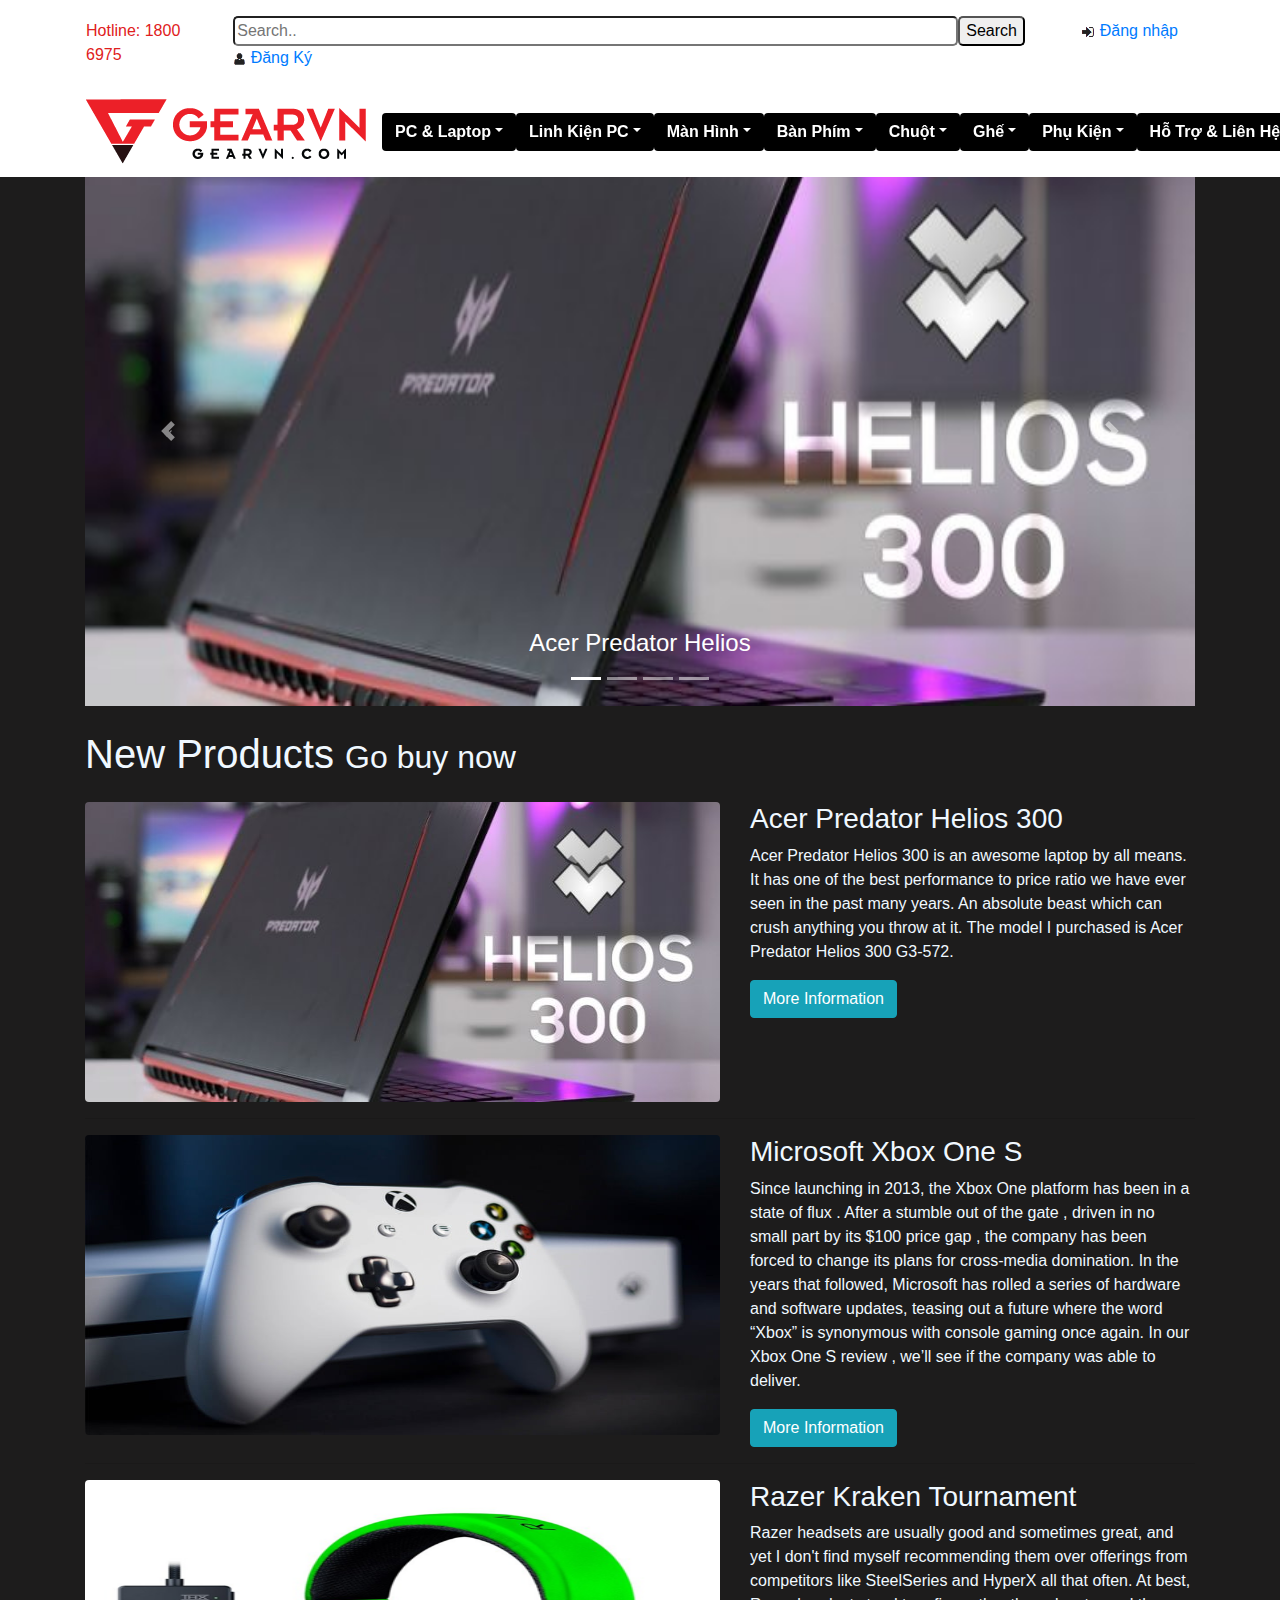
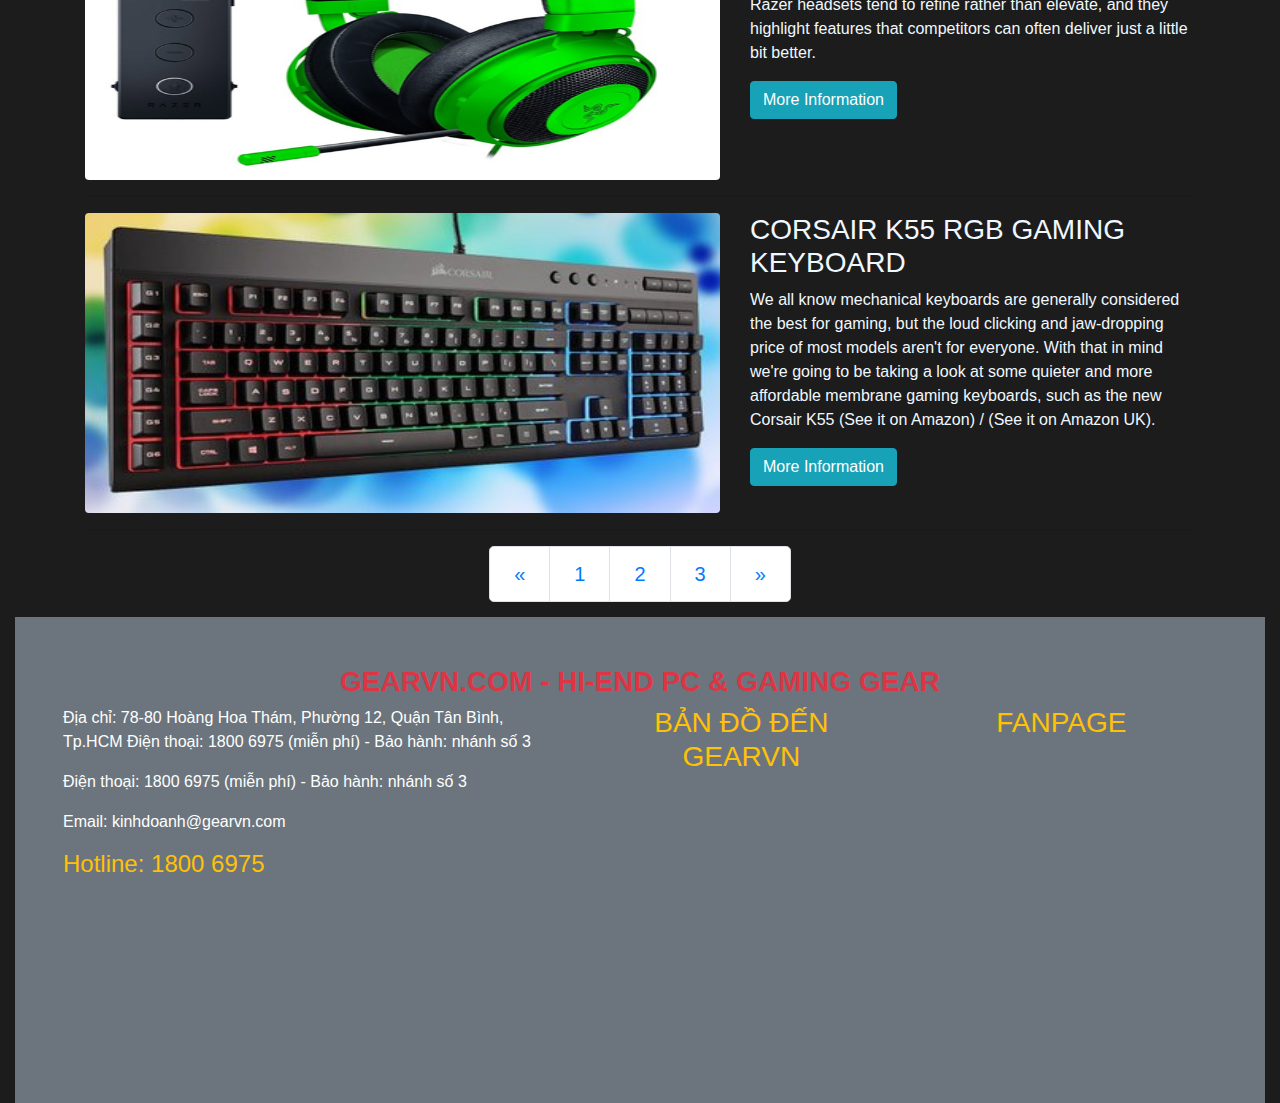
<file: startbootstrap-1-col-portfolio-gh-pages/index.html>
<!DOCTYPE html>
<html lang="en">

<head>

  <meta charset="utf-8">
  <meta name="viewport" content="width=device-width, initial-scale=1, shrink-to-fit=no">
  <meta name="description" content="">
  <meta name="author" content="">

  <title>SHOP Máy Tính</title>


  <!-- Bootstrap core CSS -->
  <link href="vendor/bootstrap/css/bootstrap.min.css" rel="stylesheet">

  <!-- Custom styles for this template -->
  <link href="css/1-col-portfolio.css" rel="stylesheet">

  <script src="vendor/bootstrap/js/bootstrap.min.js"></script>
  <script src="vendor/jquery/jquery.min.js"></script>

</head>



<body>
  <div class="all col-xs-12 col-sm-12 col-md-12 col-lg-12">
    <!-- Navigation -->
    <nav class="navbar-expand-md navbar-light fixed-top" style="background-color:white">
      <div class="container navbar">
        <ul class="navbar navbar-nav" style="color:#df2020;">Hotline: 1800 6975</ul>
        <ul class="navbar navbar-nav navbar-right">
          <li>
            <div class="input-group">
            <input type="text" placeholder="Search.." size="75%">
            <button type="submit" class="btnsearch">Search</button>
            </div>
          </li>
          <li><a href="#" class="">
              <img src="image/icon-login.png" alt="login"> Đăng nhập </a></li>
          <li><a href="#"> <img src="image/icon-register.png" alt="register"> Đăng Ký</a></li>
        </ul>
      </div>
      <div class="dropdown container navbar">
        <a class="navbar-brand" href="#"><img src="image/logo.png"></a>
        <button class="navbar-toggler" type="button" data-toggle="collapse" data-target="#navbarResponsive"
          aria-controls="navbarResponsive" aria-expanded="false" aria-label="Toggle navigation">
          <span class="navbar-toggler-icon caret"></span>
        </button>
        <div class="collapse navbar-collapse" id="navbarResponsive">
          <ul class="navbar-nav ml-auto">
            <li class="nav-item active">
              <div class="dropdown">
                <a class="btn dropdown-toggle" data-toggle="dropdown" style="background-color:black"><b>PC & Laptop</b><span
                    class="caret"></span></a>
                <ul class="dropdown-menu">
                  <li><a class="nav-link" href="#"><b>Máy Bộ</b></a></li>
                  <li class="divider"></li>
                  <li><a class="nav-link" href="#"><b>Laptop-Gaming</b></a></li>
                  <li class="divider"></li>
                  <li><a class="nav-link" href="#"><b>Laptop-Doanh Nhân</b></a></li>
                  <li class="divider"></li>
                  <li><a class="nav-link" href="#"><b>Mini PC-Intel Nuc</b></a></li>
                  <li class="divider"></li>
                  <li><a class="nav-link" href="#"><b>Spearker-Loa</b></a></li>
                  <li class="divider"></li>
                  <li><a class="nav-link" href="#"><b>Webcam-Streaming</b></a></li>
                </ul>
              </div>
            </li>
            <li class="nav-item">
              <div class="dropdown">
                <a class="btn dropdown-toggle" style="background-color:black" data-toggle="dropdown"><b>Linh Kiện PC</b><span
                    class="caret"></span></a>
                <ul class="dropdown-menu">
                  <li><a class="nav-link" href="#"><b>Màn Hình</b></a></li>
                  <li class="divider"></li>
                  <li><a class="nav-link" href="#"><b>CPU-Bộ Vi Sử Lý</b></a></li>
                  <li class="divider"></li>
                  <li><a class="nav-link" href="#"><b>MainBoard-Bo Mạch Chủ</b></a></li>
                  <li class="divider"></li>
                  <li><a class="nav-link" href="#"><b>VGA-Card Màn Hình</b></a></li>
                  <li class="divider"></li>
                  <li><a class="nav-link" href="#"><b>RAM-Bộ Nhớ Trong</b></a></li>
                  <li class="divider"></li>
                  <li><a class="nav-link" href="#"><b>SSD-Bộ Cứng Thể Rắn</b></a></li>
                  <li class="divider"></li>
                  <li><a class="nav-link" href="#"><b>HDD-Ổ Cứng PC</b></a></li>
                  <li class="divider"></li>
                  <li><a class="nav-link" href="#"><b>CASE-Thùng Máy</b></a></li>
                  <li class="divider"></li>
                  <li><a class="nav-link" href="#"><b>SSD-Bộ Cứng Thể Rắn</b></a></li>
                  <li class="divider"></li>
                  <li><a class="nav-link" href="#"><b>PSU-Nguồn Máy Tính</b></a></li>
                  <li class="divider"></li>
                  <li><a class="nav-link" href="#"><b>COOLING-Tản Nhiệt</b></a></li>
                  <li class="divider"></li>
                  <li><a class="nav-link" href="#"><b>SOFTWARE-Bản Quyền</b></a></li>
                  <li class="divider"></li>
                  <li><a class="nav-link" href="#"><b>NETWORK-Thiệt Bị Mạng</b></a></li>
                </ul>
              </div>
            </li>
            <li class="nav-item">
              <div class="dropdown">
                <a class="btn dropdown-toggle" style="background-color:black" data-toggle="dropdown"><b>Màn Hình</b><span
                    class="caret"></span></a>
                <ul class="dropdown-menu">
                  <li><a class="nav-link" href="#"><b >144HZ-24HZ</b></a></li>
                  <li class="divider"></li>
                  <li><a class="nav-link" href="#"><b>MÀN HÌNH CONG-CURVED</b></a></li>
                  <li class="divider"></li>
                  <li><a class="nav-link" href="#"><b>LG</b></a></li>
                  <li class="divider"></li>
                  <li><a class="nav-link" href="#"><b>ACER</b></a></li>
                  <li class="divider"></li>
                  <li><a class="nav-link" href="#"><b>ASUS</b></a></li>
                  <li class="divider"></li>
                  <li><a class="nav-link" href="#"><b>DELL</b></a></li>
                  <li class="divider"></li>
                  <li><a class="nav-link" href="#"><b>MSI</b></a></li>
                  <li class="divider"></li>
                  <li><a class="nav-link" href="#"><b>HKC</b></a></li>
                  <li class="divider"></li>
                  <li><a class="nav-link" href="#"><b>VIEWSONIC</b></a></li>
                  <li class="divider"></li>
                  <li><a class="nav-link" href="#"><b>AOC</b></a></li>
                  <li class="divider"></li>
                  <li><a class="nav-link" href="#"><b>SAMSUNG</b></a></li>
                  <li class="divider"></li>
                  <li><a class="nav-link" href="#"><b>BENQ</b></a></li>
                </ul>
              </div>
            </li>
            <li class="nav-item">
              <div class="dropdown">
                <a class="btn dropdown-toggle" style="background-color:black" data-toggle="dropdown"><b>Bàn Phím</b><span
                    class="caret"></span></a>
                <ul class="dropdown-menu">
                  <li><a class="nav-link" href="#"><b>RAZER</b></a></li>
                  <li class="divider"></li>
                  <li><a class="nav-link" href="#"><b>CORSAIR</b></a></li>
                  <li class="divider"></li>
                  <li><a class="nav-link" href="#"><b>LEOPOLD</b></a></li>
                  <li class="divider"></li>
                  <li><a class="nav-link" href="#"><b>ILBC</b></a></li>
                  <li class="divider"></li>
                  <li><a class="nav-link" href="#"><b>LOGITECH</b></a></li>
                  <li class="divider"></li>
                  <li><a class="nav-link" href="#"><b>DUCKY</b></a></li>
                  <li class="divider"></li>
                  <li><a class="nav-link" href="#"><b>DARE-U</b></a></li>
                  <li class="divider"></li>
                  <li><a class="nav-link" href="#"><b>FUHLEN</b></a></li>
                  <li class="divider"></li>
                  <li><a class="nav-link" href="#"><b>RAPOO</b></a></li>
                  <li class="divider"></li>
                  <li><a class="nav-link" href="#"><b>COUGAR</b></a></li>
                  <li class="divider"></li>
                  <li><a class="nav-link" href="#"><b>VORTEX</b></a></li>
                  <li class="divider"></li>
                  <li><a class="nav-link" href="#"><b>STEELSERIES</b></a></li>
                  <li class="divider"></li>
                  <li><a class="nav-link" href="#"><b>COOLER MASTER</b></a></li>
                  <li class="divider"></li>
                  <li><a class="nav-link" href="#"><b>I-ROCKS</b></a></li>
                  <li class="divider"></li>
                  <li><a class="nav-link" href="#"><b>ACER PREDATOR</b></a></li>
                  <li class="divider"></li>
                  <li><a class="nav-link" href="#"><b>MSI</b></a></li>
                </ul>
              </div>
            </li>
            <li class="nav-item">
              <div class="dropdown">
                <a class="btn dropdown-toggle" style="background-color:black" data-toggle="dropdown"><b>Chuột</b><span class="caret"></span></a>
                <ul class="dropdown-menu">
                  <li><a class="nav-link" href="#"><b>LÓT CHUỘT</b></a></li>
                  <li class="divider"></li>
                  <li><a class="nav-link" href="#"><b>RAZER</b></a></li>
                  <li class="divider"></li>
                  <li><a class="nav-link" href="#"><b>ZOWIE</b></a></li>
                  <li class="divider"></li>
                  <li><a class="nav-link" href="#"><b>STEELSERIES</b></a></li>
                  <li class="divider"></li>
                  <li><a class="nav-link" href="#"><b>LOGITECH</b></a></li>
                  <li class="divider"></li>
                  <li><a class="nav-link" href="#"><b>CORSAIR</b></a></li>
                  <li class="divider"></li>
                  <li><a class="nav-link" href="#"><b>FUHLEN</b></a></li>
                  <li class="divider"></li>
                  <li><a class="nav-link" href="#"><b>COUGAR</b></a></li>
                  <li class="divider"></li>
                  <li><a class="nav-link" href="#"><b>DARE-U</b></a></li>
                  <li class="divider"></li>
                  <li><a class="nav-link" href="#"><b>RAPOO</b></a></li>
                  <li class="divider"></li>
                  <li><a class="nav-link" href="#"><b>MSI</b></a></li>
                  <li class="divider"></li>
                  <li><a class="nav-link" href="#"><b>MSI</b></a></li>
                  <li class="divider"></li>
                  <li><a class="nav-link" href="#"><b>ASUS</b></a></li>
                  <li class="divider"></li>
                  <li><a class="nav-link" href="#"><b>ACER PREDATOR</b></a></li>
                  <li class="divider"></li>
                  <li><a class="nav-link" href="#"><b>HYPERX</b></a></li>
                  <li class="divider"></li>
                  <li><a class="nav-link" href="#"><b>GIGABYTE</b></a></li>
                </ul>
              </div>

            </li>
            <li class="nav-item">
              <div class="dropdown">
                <a class="btn dropdown-toggle" style="background-color:black" data-toggle="dropdown"><b>Ghế</b><span class="caret"></span></a>
                <ul class="dropdown-menu">
                  <li><a class="nav-link" href="#"><b>RAZER</b></a></li>
                  <li class="divider"></li>
                  <li><a class="nav-link" href="#"><b>HYPERX</b></a></li>
                  <li class="divider"></li>
                  <li><a class="nav-link" href="#"><b>STEELSERIES</b></a></li>
                  <li class="divider"></li>
                  <li><a class="nav-link" href="#"><b>ASUS</b></a></li>
                  <li class="divider"></li>
                  <li><a class="nav-link" href="#"><b>CORSAIR</b></a></li>
                  <li class="divider"></li>
                  <li><a class="nav-link" href="#"><b>LOGITECH</b></a></li>
                  <li class="divider"></li>
                  <li><a class="nav-link" href="#"><b>PLANTRONICS</b></a></li>
                  <li class="divider"></li>
                  <li><a class="nav-link" href="#"><b>RAPOO</b></a></li>
                  <li class="divider"></li>
                  <li><a class="nav-link" href="#"><b>DARE-U</b></a></li>
                  <li class="divider"></li>
                  <li><a class="nav-link" href="#"><b>ACER PREDATOR</b></a></li>
                  <li class="divider"></li>
                  <li><a class="nav-link" href="#"><b>MSI</b></a></li>
                  <li class="divider"></li>
                  <li><a class="nav-link" href="#"><b>GIÁ TREO TAI NGHE</b></a></li>
                </ul>
              </div>
            </li>
            <li class="nav-item">
              <div class="dropdown">
                <a class="btn dropdown-toggle" style="background-color:black" data-toggle="dropdown"><b>Phụ Kiện</b><span
                    class="caret"></span></a>
                <ul class="dropdown-menu">
                  <li><a class="nav-link" href="#"><b>DXRACER</b></a></li>
                  <li class="divider"></li>
                  <li><a class="nav-link" href="#"><b>AKRACING</b></a></li>
                  <li class="divider"></li>
                  <li><a class="nav-link" href="#"><b>NOBLE CHAIR</b></a></li>
                  <li class="divider"></li>
                  <li><a class="nav-link" href="#"><b>ANDA SEAT</b></a></li>
                  <li class="divider"></li>
                  <li><a class="nav-link" href="#"><b>COUGAR</b></a></li>
                  <li class="divider"></li>
                  <li><a class="nav-link" href="#"><b>SOLESEAT</b></a></li>
                  <li class="divider"></li>
                  <li><a class="nav-link" href="#"><b>DRIFT</b></a></li>
                  <li class="divider"></li>
                  <li><a class="nav-link" href="#"><b>CORSAIR</b></a></li>
                  <li class="divider"></li>
                  <li><a class="nav-link" href="#"><b>AEROCOOL</b></a></li>
                  <li class="divider"></li>
                  <li><a class="nav-link" href="#"><b>BÀN DXRACER</b></a></li>
                  <li class="divider"></li>
                  <li><a class="nav-link" href="#"><b>ALPHA GAMER</b></a></li>
                  <li class="divider"></li>
                  <li><a class="nav-link" href="#"><b>PHỤ KIỆN DXRACER</b></a></li>
                </ul>
              </div>
            </li>
            <li class="nav-item">
              <a class="btn " style="background-color:black" data-toggle="dropdown"><b>Hỗ Trợ & Liên Hệ</b></a>
            </li>
          </ul>
        </div>
      </div>
    </nav>


    <!-- Page Content -->
    <div class="container" style="margin-top:100px;">

      <!-- Page Heading -->
      <div id="myCarousel" class="carousel slide" data-ride="carousel">
        <ol class="carousel-indicators">
          <li data-target="#myCarousel" data-slide-to="0" class="active"></li>
          <li data-target="#myCarousel" data-slide-to="1"></li>
          <li data-target="#myCarousel" data-slide-to="2"></li>
          <li data-target="#myCarousel" data-slide-to="3"></li>
        </ol>

        <div class="carousel-inner" role="listbox">
          <div class="carousel-item active">
            <img class="w-100" src="image/Acer-Predator-Helios-300-700x300.jpg" alt="Image" style="height: 550px;">
            <div class="carousel-caption">
                <h4>Acer Predator Helios</h4>
                </div>
          </div>

          <div class="carousel-item">
            <img class="w-100" src="image/xbox-one-s-review-5d-720x720.jpg" alt="Image" style="height: 550px;">
            <div class="carousel-caption">
            <h4>Xbox One S</h4>
            </div>
          </div>

          <div class="carousel-item">
              <img class="w-100" src="image/gearvn_razer_krakentournament_large.png" alt="Image" style="height: 550px;">
              <div class="carousel-caption">
              <h4>Xbox One S</h4>
              </div>
            </div>

            <div class="carousel-item">
                <img class="w-100" src="image/corsairkeyboard-1280-1512496391142_400w.jpg" alt="Image" style="height: 550px;">
                <div class="carousel-caption">
                <h4>Xbox One S</h4>
                </div>
              </div>
        </div>

        <a class="left carousel-control-prev" href="#myCarousel" role="button" data-slide="prev">
          <span class="carousel-control-prev-icon">&laquo;</span>
          <span class="sr-only">Previous</span>
        </a>
        <a class="right carousel-control-next" href="#myCarousel" role="button" data-slide="next">
          <span class="carousel-control-next-icon"></span>
          <span class="sr-only">Next</span>
        </a>
      </div>

      <!-- Page Heading -->
      <h1 class="my-4">New Products
        <small>Go buy now</small>
      </h1>
      <!-- Project One -->
      <div class="row">
        <div class="col-md-7">
          <a href="#">
            <img class="img-fluid rounded mb-3 mb-md-0" src="image/Acer-Predator-Helios-300-700x300.jpg" alt="ROG Laptop">
          </a>
        </div>
        <div class="col-md-5">
          <h3>Acer Predator Helios 300</h3>
          <p>Acer Predator Helios 300 is an awesome laptop by all means.
            It has one of the best performance to price ratio we have ever
            seen in the past many years.
            An absolute beast which can crush anything you throw at it.
            The model I purchased is Acer Predator Helios 300 G3-572.</p>
          <a class="btn btn-info" href="#">More Information</a>
        </div>
      </div>
      <!-- /.row -->

      <hr>

      <!-- Project Two -->
      <div class="row">
        <div class="col-md-7">
          <a href="#">
            <img class="img-fluid rounded mb-3 mb-md-0" src="image/xbox-one-s-review-5d-720x720.jpg" alt="">
          </a>
        </div>
        <div class="col-md-5">
          <h3>Microsoft Xbox One S</h3>
          <p>Since launching in 2013, the Xbox One platform has been in a state of flux
            . After a stumble out of the gate
            , driven in no small part by its $100 price gap
            , the company has been forced to change its plans for cross-media domination. In the years that followed,
            Microsoft has rolled a series of hardware and software updates, teasing out a future where the word “Xbox”
            is synonymous with console gaming once again. In our Xbox One S review
            , we’ll see if the company was able to deliver.</p>
          <a class="btn btn-info" href="#">More Information</a>
        </div>
      </div>
      <!-- /.row -->

      <hr>

      <!-- Project Three -->
      <div class="row">
        <div class="col-md-7">
          <a href="#">
            <img class="img-fluid rounded mb-3 mb-md-0" src="image/gearvn_razer_krakentournament_large.png" alt="">
          </a>
        </div>
        <div class="col-md-5">
          <h3>Razer Kraken Tournament</h3>
          <p>Razer headsets are usually good and sometimes great, and yet
            I don't find myself recommending them over offerings from competitors
            like SteelSeries and HyperX all that often. At best, Razer headsets
            tend to refine rather than elevate, and they highlight features
            that competitors can often deliver just a little bit better.</p>
          <a class="btn btn-info" href="#">More Information</a>
        </div>
      </div>
      <!-- /.row -->

      <hr>

      <!-- Project Four -->
      <div class="row">

        <div class="col-md-7">
          <a href="#">
            <img class="img-fluid rounded mb-3 mb-md-0" src="image/corsairkeyboard-1280-1512496391142_400w.jpg" alt="">
          </a>
        </div>
        <div class="col-md-5">
          <h3>CORSAIR K55 RGB GAMING KEYBOARD</h3>
          <p>We all know mechanical keyboards are generally
            considered the best for gaming, but the loud clicking and jaw-dropping
            price of most models aren't for everyone. With that in mind we're going
            to be taking a look at some quieter and more affordable membrane gaming
            keyboards, such as the new Corsair K55 (See it on Amazon) / (See it on Amazon UK).</p>
          <a class="btn btn-info" href="#">More Information</a>
        </div>
      </div>
      <!-- /.row -->

      <hr>

      <!-- Pagination -->
      <ul class="pagination pagination-lg justify-content-center background-color:black;">
        <li class="page-item">
          <a class="page-link" href="#" aria-label="Previous">
            <span aria-hidden="true">&laquo;</span>
            <span class="sr-only">Previous</span>
          </a>
        </li>
        <li class="page-item">
          <a class="page-link" href="#">1</a>
        </li>
        <li class="page-item">
          <a class="page-link" href="#">2</a>
        </li>
        <li class="page-item">
          <a class="page-link" href="#">3</a>
        </li>
        <li class="page-item">
          <a class="page-link" href="#" aria-label="Next">
            <span aria-hidden="true">&raquo;</span>
            <span class="sr-only">Next</span>
          </a>
        </li>
      </ul>

    </div>
    <!-- /.container -->

    <!-- Footer -->
    <footer class="py-5 bg-secondary">
        <h3 class="text-center text-danger"><b>GEARVN.COM - HI-END PC & GAMING GEAR</b></h3>
        <div class="row">
        <div class="col-xs-5 col-sm-5 col-md-5 col-lg-5 ml-5">
            <p class="text-white">Địa chỉ: 78-80 Hoàng Hoa Thám, Phường 12, Quận Tân Bình, Tp.HCM
                Điện thoại: 1800 6975 (miễn phí) - Bảo hành: nhánh số 3</p>
            <p class="text-white">Điện thoại: 1800 6975 (miễn phí) - Bảo hành: nhánh số 3</p>
            <p class="text-white">Email: kinhdoanh@gearvn.com</p>
            <h4 class="text-warning">Hotline: 1800 6975</h4>
        </div>
        
        <div class="col-xs-3 col-sm-3 col-md-3 col-lg-3">
          <h3 class="text-center text-warning">BẢN ĐỒ ĐẾN GEARVN</h3>
          <iframe src="https://www.google.com/maps/embed?pb=!1m18!1m12!1m3!1d3919.1
          606644465287!2d106.64594336606866!3d10.799003996153102!2m3!1f0!2
          f0!3f0!3m2!1i1024!2i768!4f13.1!3m3!1m2!1s0x31752949379b9769%3A0x8685
          8202248e4ff1!2zNzggSG_DoG5nIEhvYSBUaMOhbSwgUGjGsOG7nW5nIDEyLCBUw6JuIELDr
          G5oLCBI4buTIENow60gTWluaCwgVmlldG5hbQ!5e0!3m2!1sen!2s!4v1529395677922" 
          width="350px" height="250px" frameborder="0" style="border:0" allowfullscreen=""></iframe>
        </div>
        
        <div class="col-xs-3 col-sm-3 col-md-3 col-lg-3">
          <h3 class="text-center text-warning">FANPAGE</h3>
          <iframe src="https://www.facebook.com/v2.12/plugins/like_box.php?app_id=&channel=https%3A%2F%2Fstaticxx.facebook.com%2Fconnect%2Fxd_arbiter%2Fr%2F__Bz3h5RzMx.js%3Fversion%3D42%23cb%3Df206aa44b64ea4%26domain%3Dgearvn.com%26origin%3Dhttps%253A%252F%252Fgearvn.com%252Ff3f7c5cef23d1%26relation%3Dparent.parent&color_scheme=dark&container_width=285&header=false&height=300&href=https%3A%2F%2Fwww.facebook.com%2Fgearvnhcm%2F&locale=vi_VN&sdk=joey&show_border=false&show_faces=true&stream=true" style="border: none; visibility: visible; 
          width: 300px; height: 300px;"
          width="350px" height="250px" frameborder="0" allowtransparency="true" 
          allowfullscreen="true" scrolling="no" allow="encrypted-media" title="fb:like_box Facebook Social Plugin" 
           class=""></iframe>
        </div>
        
      </div>
      <!-- /.container -->
    </footer>
  </div>
  <!-- Bootstrap core JavaScript -->
  <script src="vendor/jquery/jquery.min.js"></script>
  <script src="vendor/bootstrap/js/bootstrap.bundle.min.js"></script>

</body>

</html>
</file>
<file: startbootstrap-1-col-portfolio-gh-pages/css/1-col-portfolio.css>
/*!
 * Start Bootstrap - 1 Col Portfolio (https://startbootstrap.com/template-overviews/1-col-portfolio)
 * Copyright 2013-2018 Start Bootstrap
 * Licensed under MIT (https://github.com/BlackrockDigital/startbootstrap-1-col-portfolio/blob/master/LICENSE)
 */

body {
  padding-top: 54px;
}

@media (min-width: 992px) {
  body {
    padding-top: 56px;
    background-color: rgb(29, 28, 28);
  }
}

@media print {
  footer {page-break-after: always;}
}

.pagination {
  margin-bottom: 15px;
}

.dropdown:hover a:hover{color: DodgerBlue;}
.dropdown-menu:hover a:hover{background-color: rgb(169, 199, 100);}
.dropdown{color: white;}
h1,h3,p {color: aliceblue}
img.img-fluid{width:700px ;height: 300px;}
input,button{border-radius:5px; }
</file>
